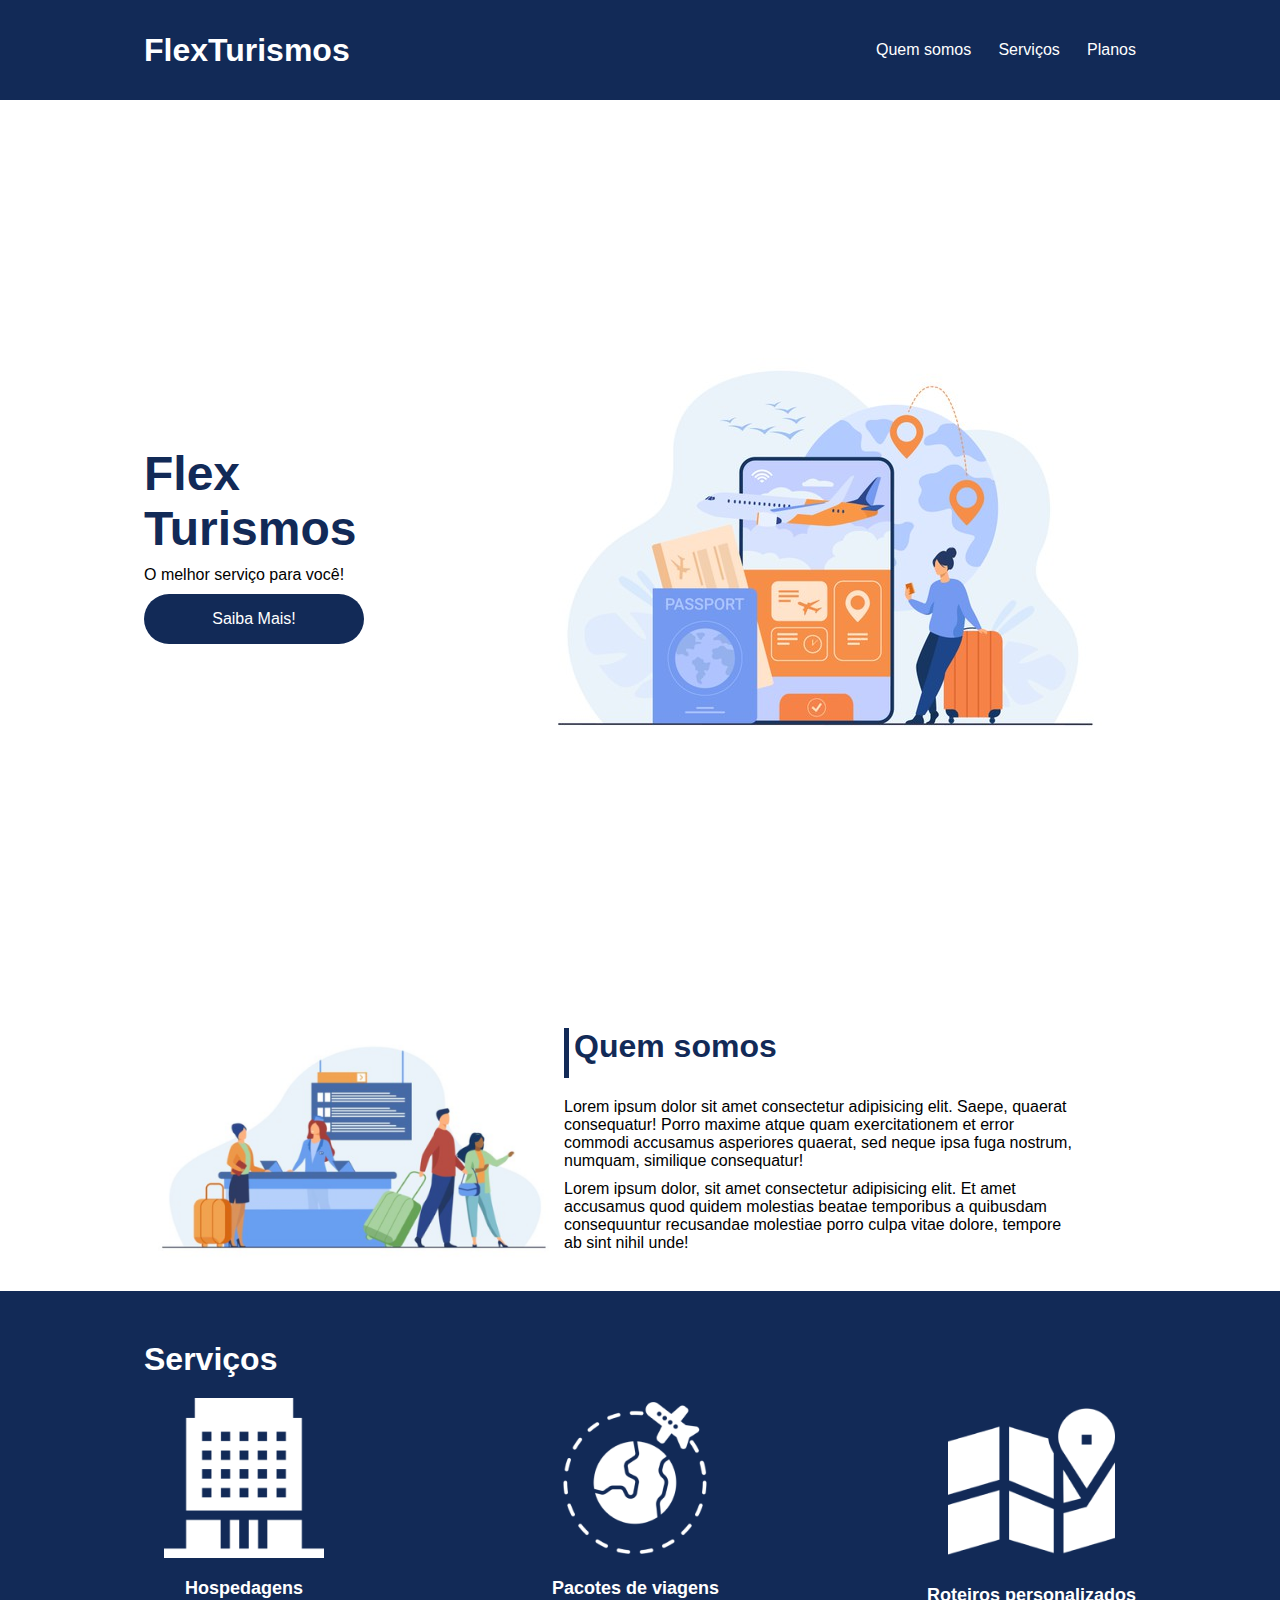
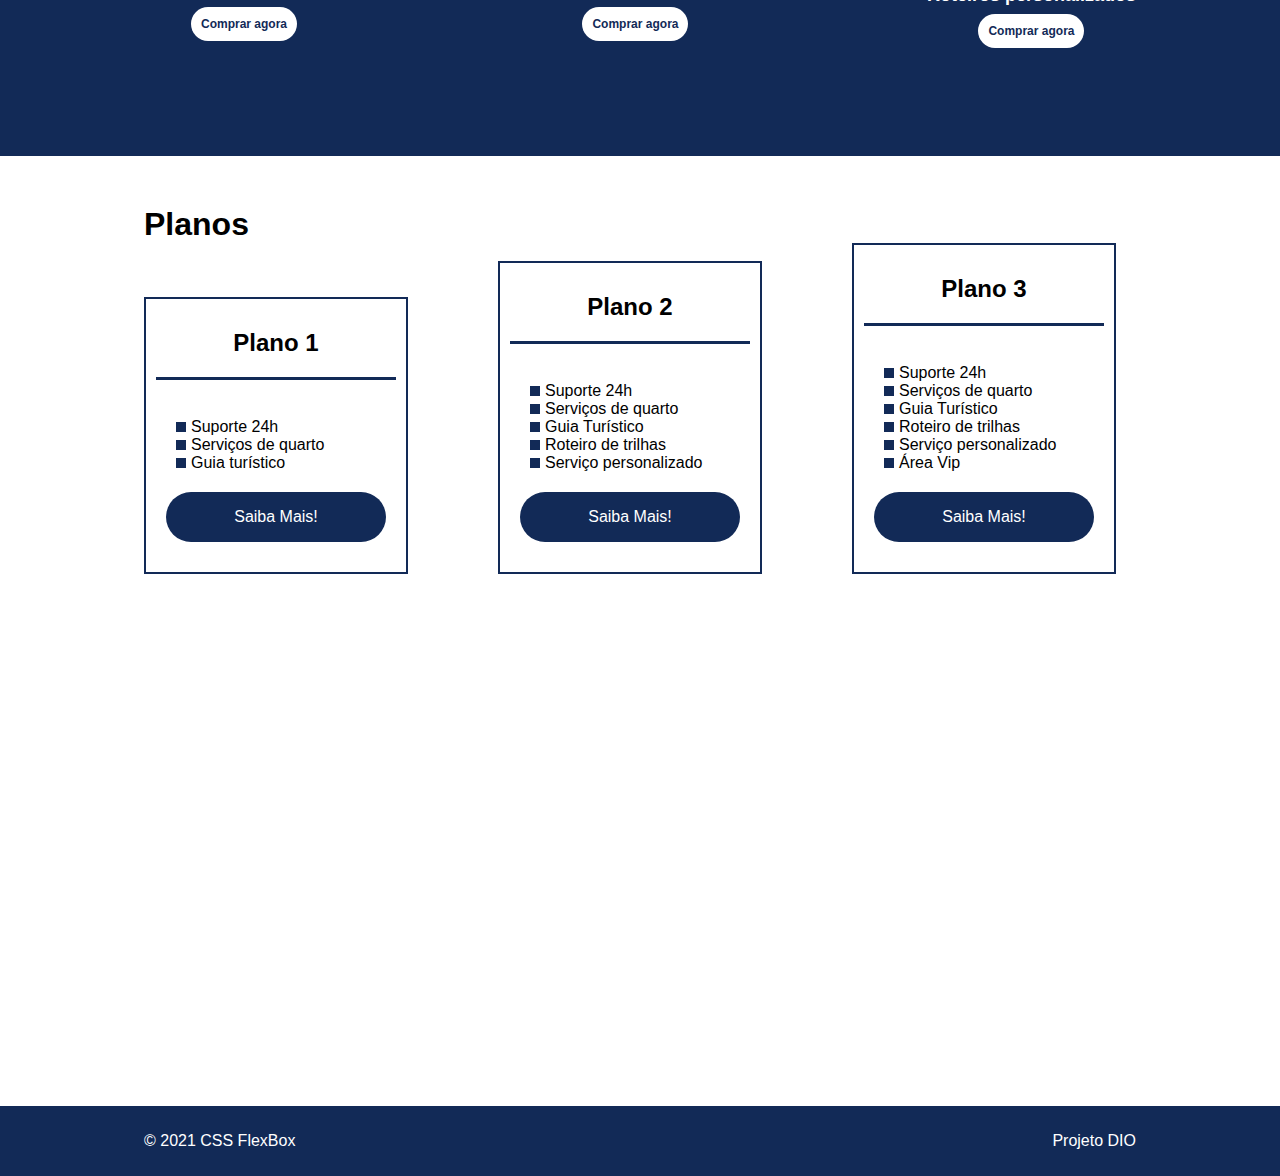
<file: index.html>
<!DOCTYPE html>
<html lang="en">
  <head>
    <meta charset="UTF-8" />
    <meta http-equiv="X-UA-Compatible" content="IE=edge" />
    <meta name="viewport" content="width=device-width, initial-scale=1.0" />
    <link rel="stylesheet" href="/css/style.css" />

    <!-- Primary Meta Tags -->
    <title>Projeto FlexTurismos</title>
    <meta
      name="title"
      content="Projeto FlexTurismos - Digital Innovation One"
    />
    <meta name="description" content="O melhor serviço pra você!" />

    <!-- Open Graph / Facebook -->
    <meta property="og:type" content="website" />
    <meta
      property="og:url"
      content="https://flexturismos-jonasemir.netlify.app/"
    />
    <meta
      property="og:title"
      content="Projeto FlexTurismos - Digital Innovation One"
    />
    <meta property="og:description" content="O melhor serviço pra você!" />
    <meta
      property="og:image"
      content="https://flexturismos-jonasemir.netlify.app/flexturismos.PNG"
    />

    <!-- Twitter -->
    <meta property="twitter:card" content="summary_large_image" />
    <meta
      property="twitter:url"
      content="https://flexturismos-jonasemir.netlify.app/"
    />
    <meta
      property="twitter:title"
      content="Projeto FlexTurismos - Digital Innovation One"
    />
    <meta property="twitter:description" content="O melhor serviço pra você!" />
    <meta
      property="twitter:image"
      content="https://flexturismos-jonasemir.netlify.app/flexturismos.PNG"
    />
  </head>
  <body>
    <header>
      <div class="flex-container menu">
        <div><h1>FlexTurismos</h1></div>
        <ul class="list-items">
          <li><a href="#quemsomos">Quem somos</a></li>
          <li><a href="#servicos">Serviços</a></li>
          <li><a href="#planos">Planos</a></li>
        </ul>
      </div>
    </header>

    <div class="flex-container apresentacao">
      <div class="texto-apresentacao">
        <h1>
          Flex <br />
          Turismos
        </h1>
        <p>O melhor serviço para você!</p>
        <a href="" class="btn">Saiba Mais!</a>
      </div>

      <div>
        <div><img src="/img/0-main.png" alt="banner de apresentação" /></div>
      </div>
    </div>

    <div class="flex-container" id="quem-somos">
      <div>
        <h2>Quem somos</h2>
        <p>
          Lorem ipsum dolor sit amet consectetur adipisicing elit. Saepe,
          quaerat consequatur! Porro maxime atque quam exercitationem et error
          commodi accusamus asperiores quaerat, sed neque ipsa fuga nostrum,
          numquam, similique consequatur!
        </p>
        <p>
          Lorem ipsum dolor, sit amet consectetur adipisicing elit. Et amet
          accusamus quod quidem molestias beatae temporibus a quibusdam
          consequuntur recusandae molestiae porro culpa vitae dolore, tempore ab
          sint nihil unde!
        </p>
      </div>

      <div>
        <img src="/img/1-quem-somos.png" alt="balcão de atendimento" />
      </div>
    </div>

    <div class="container-externo">
      <div class="flex-container" id="servicos">
        <div>
          <h2>Serviços</h2>
        </div>

        <div class="list-servicos">
          <div class="item-servico">
            <img src="/img/icon-2.png" alt="hospedagens" />
            <p>Hospedagens</p>
            <a href="#">Comprar agora</a>
          </div>
          <div class="item-servico">
            <img src="/img/icon-1.png" alt="pacote de viagens" />
            <p>Pacotes de viagens</p>
            <a href="#">Comprar agora</a>
          </div>
          <div class="item-servico">
            <img src="/img/icon-3.png" alt="roteiros personalizados" />
            <p>Roteiros personalizados</p>
            <a href="#">Comprar agora</a>
          </div>
        </div>
      </div>
    </div>

    <div class="flex-container" id="planos">
      <div><h2>Planos</h2></div>

      <div class="list-planos">
        <div class="item-plano">
          <h3>Plano 1</h3>
          <br />
          <ul>
            <li>Suporte 24h</li>
            <li>Serviços de quarto</li>
            <li>Guia turístico</li>
          </ul>
          <a href="#" class="btn">Saiba Mais!</a>
        </div>
        <div class="item-plano">
          <h3>Plano 2</h3>
          <br />
          <ul>
            <li>Suporte 24h</li>
            <li>Serviços de quarto</li>
            <li>Guia Turístico</li>
            <li>Roteiro de trilhas</li>
            <li>Serviço personalizado</li>
          </ul>
          <a href="#" class="btn">Saiba Mais!</a>
        </div>
        <div class="item-plano">
          <h3>Plano 3</h3>
          <br />
          <ul>
            <li>Suporte 24h</li>
            <li>Serviços de quarto</li>
            <li>Guia Turístico</li>
            <li>Roteiro de trilhas</li>
            <li>Serviço personalizado</li>
            <li>Área Vip</li>
          </ul>
          <a href="#" class="btn">Saiba Mais!</a>
        </div>
      </div>
    </div>
    <footer>
      <div class="flex-container footer">
        <p>&copy; 2021 CSS FlexBox</p>
        <p>Projeto DIO</p>
      </div>
    </footer>
  </body>
</html>
</file>
<file: css/style.css>
* {
  margin: 0;
  padding: 0;
  font-family: 'Open Sans', sans-serif;
}

ul {
  list-style: none;
  margin: 0;
  padding: 0;
}

ul li a {
  text-decoration: none;
}

div img {
  display: block;
  width: 100%;
}

.flex-container {
  display: flex;
  max-width: 992px;
  margin: auto;
  width: 100%;
  min-width: 320px;
}

header {
  background-color: #122a57;
  height: 100px;
  display: flex;
  align-items: center;
  color: #fff;
}

header .list-items {
  display: flex;
  max-width: 260px;
  width: 100%;
  justify-content: space-between;
  align-items: center;
}

.list-items li a {
  color: #fff;
}

header .menu {
  justify-content: space-between;
}

.apresentacao {
  height: 100vh;
  align-items: center;
  justify-content: space-between;
}

.apresentacao .texto-apresentacao {
  min-height: 200px;
}

.texto-apresentacao h1 {
  color: #122a57;
  font-size: 48px;
  margin-bottom: 10px;
}

.btn {
  background-color: #122a57;
  color: #fff;
  text-align: center;
  border-radius: 30px;
  width: 220px;
  display: block;
  text-decoration: none;
  height: 50px;
  line-height: 50px;
  margin-top: 10px;
  margin-bottom: 10px;
}

#quem-somos {
  flex-direction: row-reverse;
  align-items: center;
  justify-content: space-between;
}

#quem-somos h2 {
  font-size: 32px;
  color: #122a57;
  display: flex;
  margin-bottom: 20px;
}

#quem-somos h2::before {
  content: '';
  height: 50px;
  width: 5px;
  margin-right: 5px;
  background-color: #122a57;
  position: relative;
}

#quem-somos p {
  margin-bottom: 10px;
  width: 90%;
}

#quem-somos img {
  min-width: 420px;
}

.container-externo {
  background-color: #122a57;
  width: 100%;
}

#servicos {
  flex-direction: column;
  padding-top: 50px;
  padding-bottom: 100px;
}

#servicos h2 {
  color: #fff;
  font-size: 32px;
  margin-bottom: 20px;
}

.list-servicos {
  display: flex;
  justify-content: space-between;
}

.list-servicos .item-servico {
  text-align: center;
}

.item-servico a {
  width: 220px;
  background-color: #fff;
  border-radius: 30px;
  height: 50px;
  text-align: center;
  margin-top: 20px;
  line-height: 50px;
  padding: 10px 10px;
  color: #122a57;
  font-size: 12px;
  text-decoration: none;
  font-weight: 700;
}

.item-servico p {
  font-weight: 700;
  font-size: 18px;
  color: #fff;
  margin-top: 20px;
}

.item-servico img {
  width: 80%;
  margin: auto;
}

#planos {
  flex-direction: column;
  min-height: 100vh;
  padding-top: 50px;
}

#planos h2 {
  font-size: 32px;
}

.list-planos {
  display: flex;
  align-items: flex-end;
  justify-content: space-between;
}

.item-plano {
  flex: 1;
  border: 2px solid #122a57;
  margin-right: 20px;
  padding: 10px;
  max-width: 240px;
}

.item-plano .btn {
  margin: auto;
  margin-bottom: 20px;
}

.item-plano h3 {
  font-size: 24px;
  display: flex;
  flex-direction: column;
  text-align: center;
  margin-top: 20px;
}

.item-plano h3::after {
  content: '';
  background-color: #122a57;
  width: 100%;
  height: 3px;
  margin-top: 20px;
  margin-bottom: 10px;
}

.item-plano ul {
  padding: 10px 20px;
  display: flex;
  flex-direction: column;
  margin-bottom: 10px;
}

.item-plano ul li {
  display: flex;
  flex-wrap: nowrap;
  align-items: center;
}

.item-plano ul li::before {
  content: '';
  width: 10px;
  height: 10px;
  background-color: #122a57;
  margin-right: 5px;
}

footer {
  background-color: #122a57;
  height: 70px;
  display: flex;
  align-items: center;
}

footer .footer {
  justify-content: space-between;
  color: #fff;
}

/* mobile */
@media (max-width: 992px) {
  .flex-container {
    flex-direction: column;
  }

  .apresentacao {
    flex-direction: column-reverse;
  }
  .apresentacao .texto-apresentacao {
    width: 100%;
  }

  #quem-somos {
    flex-direction: column-reverse;
  }

  #quem-somos img {
    min-width: 320px;
    margin: auto;
  }

  .list-servicos {
    flex-direction: column;
  }

  .item-servico img {
    width: 50%;
    margin: auto;
  }

  .list-planos {
    flex-direction: column;
    align-items: flex-start;
    margin-bottom: 20px;
  }

  .list-planos .item-plano {
    max-width: 90%;
    margin: auto;
    width: 100%;
    margin-bottom: 20px;
    display: flex;
  }
}
</file>
